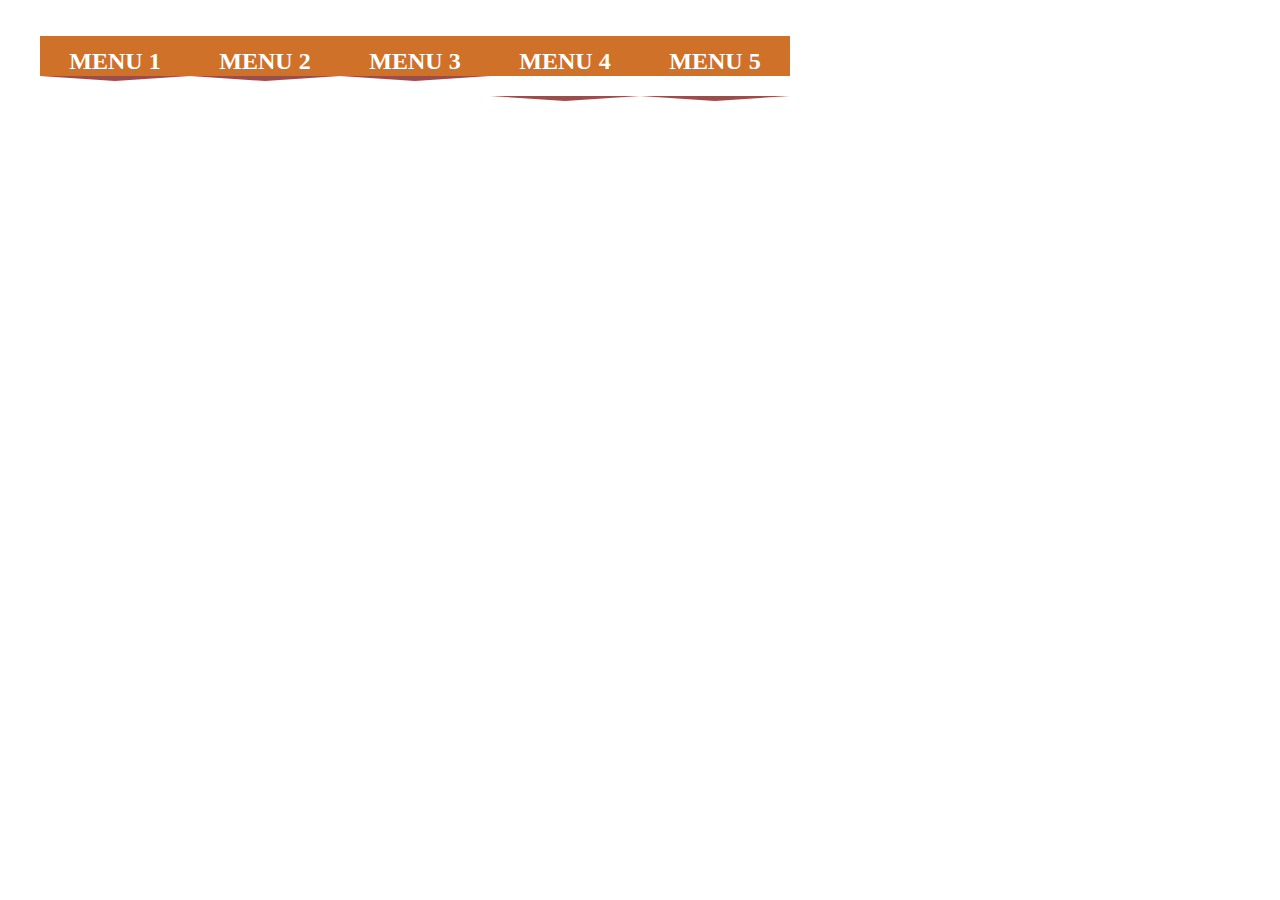
<file: drop down menu/index.html>
<!DOCTYPE html>
<html lang="en">
<head>
    <meta charset="UTF-8">
    <meta name="viewport" content="width=device-width, initial-scale=1.0">
    <title>Drop down menu</title>
    <link rel="stylesheet" href="style.css">
</head>
<body>
     <ul class="hlist">
        <li>
            <a href="#class" class="menu">
                <h2 class="menu-title"> Menu 1</h2>
                <ul class ="menu-dropdown">
                    <li>Home</li>
                    <li>About</li>
                    <li>Contact</li>
                    <li>Products</li>
                </ul>
            </a>
        </li>
         <li>
            <a href="#class" class="menu">
                <h2 class="menu-title menu-title 2nd"> Menu 2</h2>
                <ul class ="menu-dropdown">
                    <li>Home</li>
                    <li>About</li>
                    <li>Contact</li>
                    <li>Products</li>
                </ul>
            </a>
        </li>
            <li>
                <a href="#class" class="menu">
                    <h2 class="menu-title menu-title 3rd"> Menu 3</h2>
                    <ul class ="menu-dropdown">
                        <li>Home</li>
                        <li>About</li>
                        <li>Contact</li>
                        <li>Products</li>
                    </ul>
                </a>
            </li>
            <a href="#class" class="menu">
                    <h2 class="menu-title menu-title 4th"> Menu 4</h2>
                    <ul class ="menu-dropdown">
                        <li>Home</li>
                        <li>About</li>
                        <li>Contact</li>
                        <li>Products</li>
        </ul>
            </a>
        </li>
        <a href="#class" class="menu">
                    <h2 class="menu-title menu-title 5th"> Menu 5</h2>
                    <ul class ="menu-dropdown">
                        <li>Home</li>
                        <li>About</li>
                        <li>Contact</li>
                        <li>Products</li>
                    </ul> 
        </a>
    </li>           
</body>
</html>
</file>
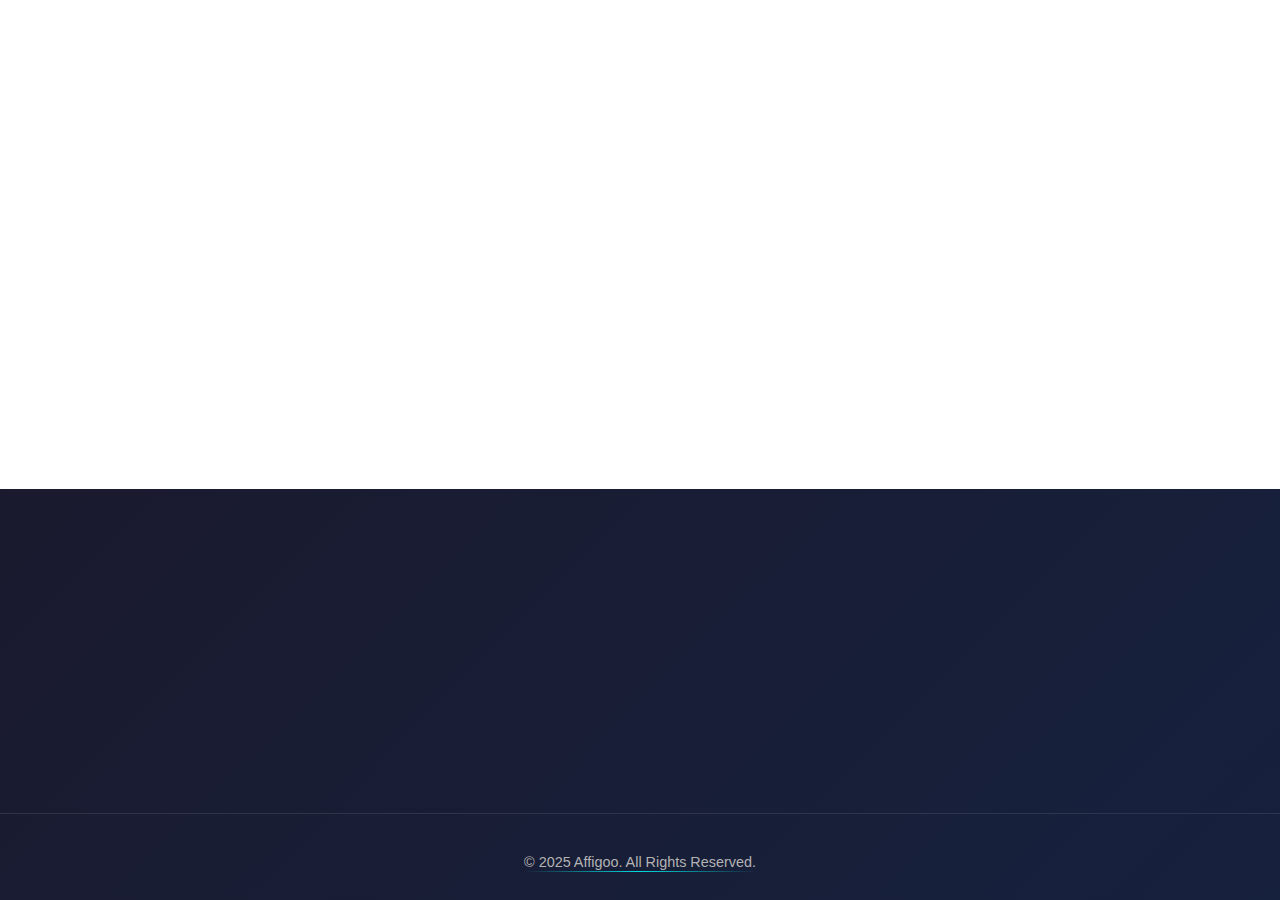
<file: footer/index.html>
<!DOCTYPE html>
<html lang="en">
  <head>
    <meta charset="UTF-8" />
    <meta name="viewport" content="width=device-width, initial-scale=1.0" />
    <title>Modern Animated Footer</title>
    <link
      rel="stylesheet"
      href="https://cdnjs.cloudflare.com/ajax/libs/font-awesome/6.4.0/css/all.min.css"
    />
    <link rel="stylesheet" href="style.css" />
  </head>
  <body>
    <footer class="footer-container">
      <div class="footer-wave"></div>
      <div class="footer-content">
        <div class="footer-column">
          <h3>About Us</h3>
          <p>
            We deliver innovative solutions to transform your business and help
            you achieve your goals in the digital era.
          </p>
          <div class="social-links">
            <a href="#"><i class="fab fa-facebook-f"></i></a>
            <a href="#"><i class="fab fa-twitter"></i></a>
            <a href="#"><i class="fab fa-linkedin-in"></i></a>
            <a href="#"><i class="fab fa-instagram"></i></a>
          </div>
        </div>

                


        <div class="footer-column">
          <h3>Services</h3>
          <ul class="footer-links">
            <li><a href="#">Web Design</a></li>
            <li><a href="#">App Development</a></li>
            <li><a href="#">Digital Marketing</a></li>
            <li><a href="#">SEO Services</a></li>
            <li><a href="#">UI/UX Design</a></li>
          </ul>
        </div>

        <div class="footer-column">
          <h3>Newsletter</h3>
          <p>Subscribe to our newsletter for the latest updates and offers.</p>
          <form class="newsletter-form">
            <input type="email" placeholder="Your Email" required />
            <button type="submit"><i class="fas fa-paper-plane"></i></button>
          </form>
        </div>
      </div>

      <div class="footer-bottom">
        <p>© 2025 Affigoo. All Rights Reserved.</p>
      </div>
    </footer>
  </body>
</html>
</file>
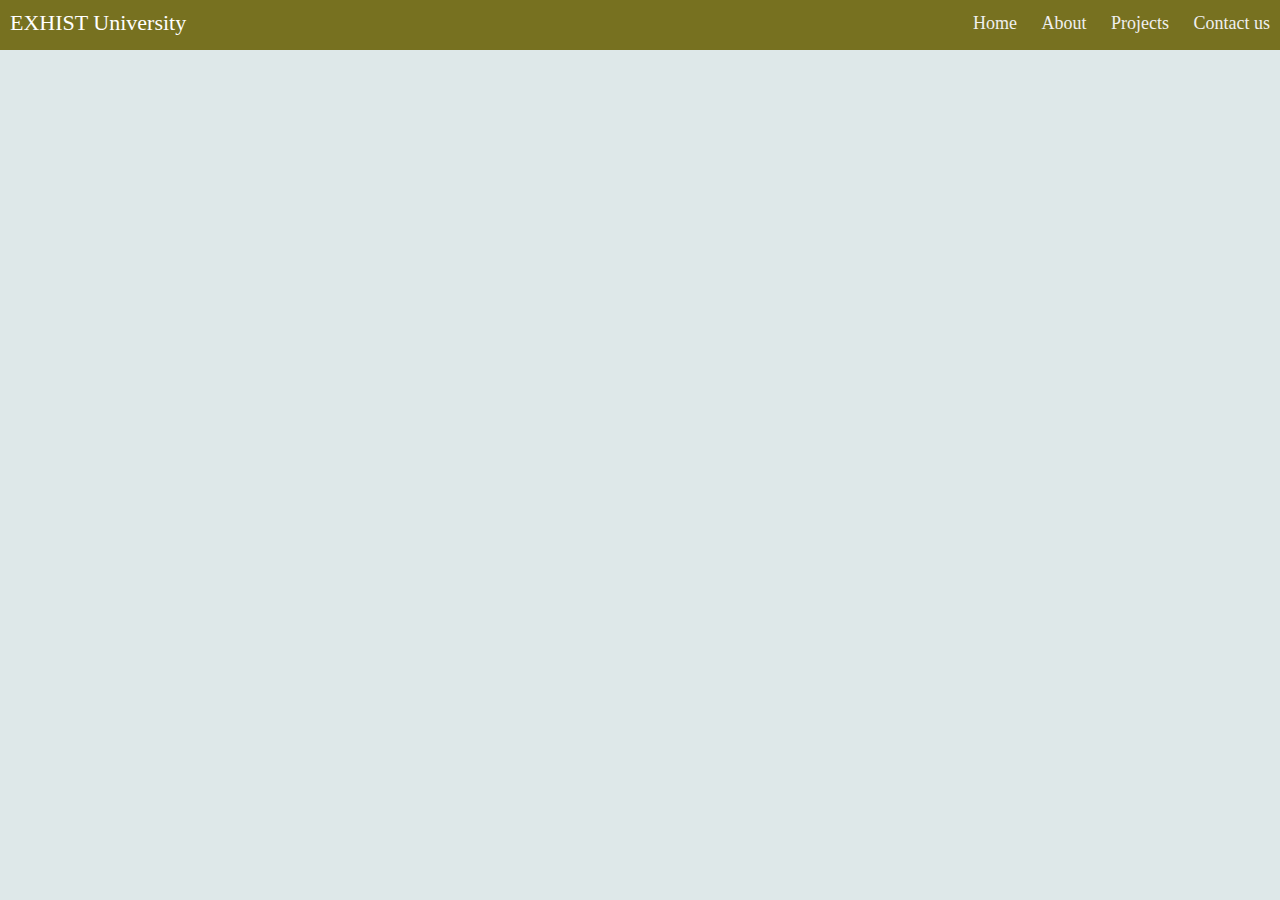
<file: nav-bar/index.html>
<!DOCTYPE html>
<html lang="en">
  <head>
    <title>Responsive Navbar</title>
    <meta charset="UTF-8" />
    <meta name="viewport" content="width=device-width" />
    <link rel="stylesheet" href="style.css" />
  </head>
  <body>
  <div class="nav">
  <input type="checkbox" id="nav-check">
  <div class="nav-header">
    <div class="nav-title">
      EXHIST University
    </div>
  </div>
  <div class="nav-btn">
    <label for="nav-check">
      <span></span>
      <span></span>
      <span></span>
    </label>
  </div>

  <div class="nav-links">
    <a href="#" target="_blank">Home</a>
    <a href="#" target="_blank">About</a>
    <a href="#" target="_blank">Projects</a>
    <a href="#" target="_blank">Contact us</a>
  </div>
</div>
 </body>
</html>
</file>
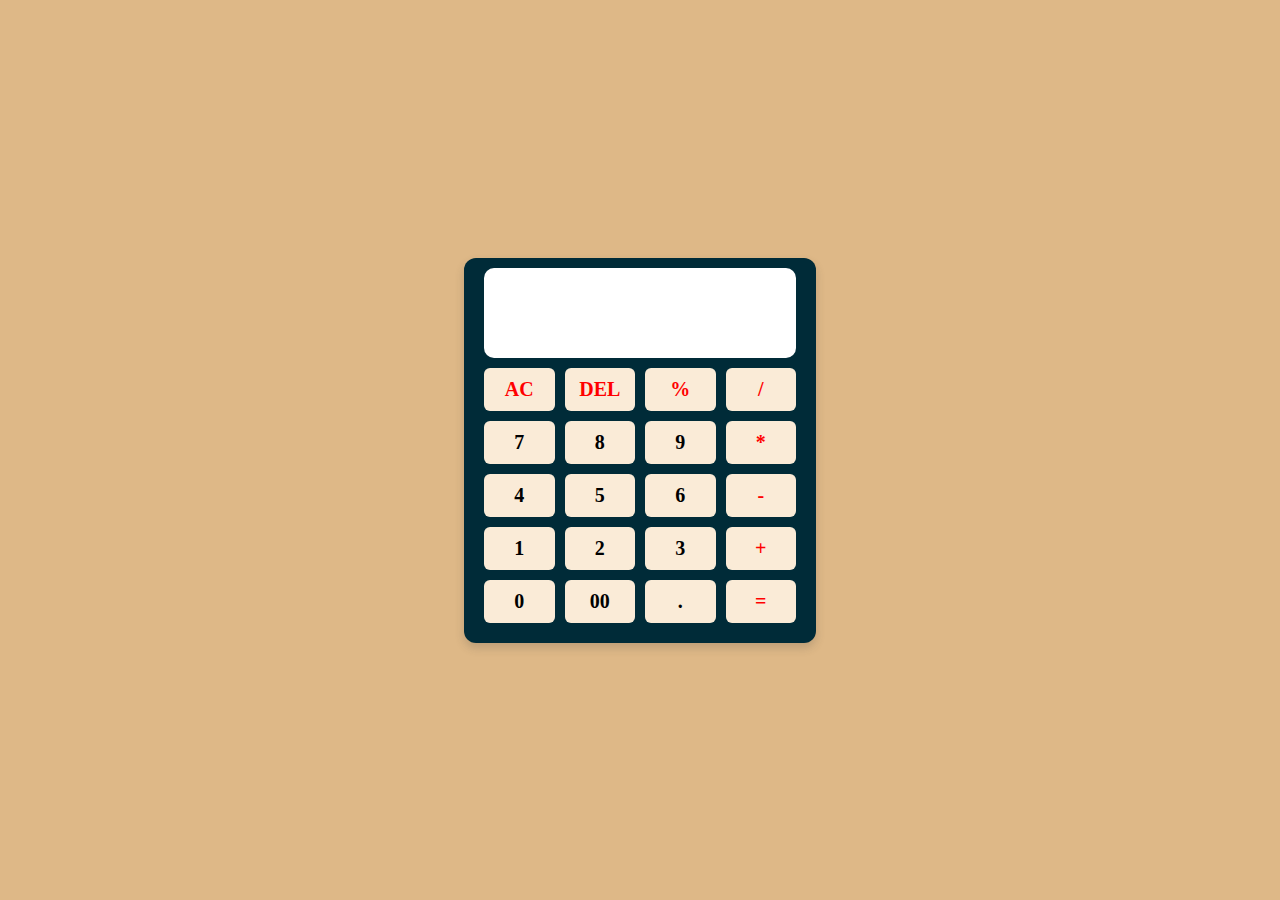
<file: normal calculator/index.html>
<!DOCTYPE html>
<html lang="en">
<head>
    <meta charset="UTF-8">
    <meta name="viewport" content="width=device-width, initial-scale=1.0">
    <title>calculator</title>
    <link rel="stylesheet" href="style.css">
</head>
<body>
    <div class="container">
        <input type="text" class="display" />
        <div class="buttons">
            <button class="operator" data-value="AC">AC</button>
        <button class="operator" data-value="DEL">DEL</button>
        <button class="operator" data-value="%">%</button>
        <button class="operator" data-value="/">/</button>

        <button data-value="7">7</button>
        <button data-value="8">8</button>
        <button data-value="9">9</button>
        <button class="operator" data-value="*">*</button>

        <button data-value="4">4</button>
        <button data-value="5">5</button>
        <button data-value="6">6</button>
        <button class="operator" data-value="-">-</button>

        <button  data-value="1">1</button>
        <button  data-value="2">2</button>
        <button  data-value="3">3</button>
        <button class="operator" data-value="+">+</button>

        <button  data-value="0">0</button>
        <button  data-value="00">00</button>
        <button  data-value=".">.</button>
        <button class="operator" data-value="=">=</button>
        </div>    

    </div>

    <script src="script.js"></script>
</body>
</html>
</file>
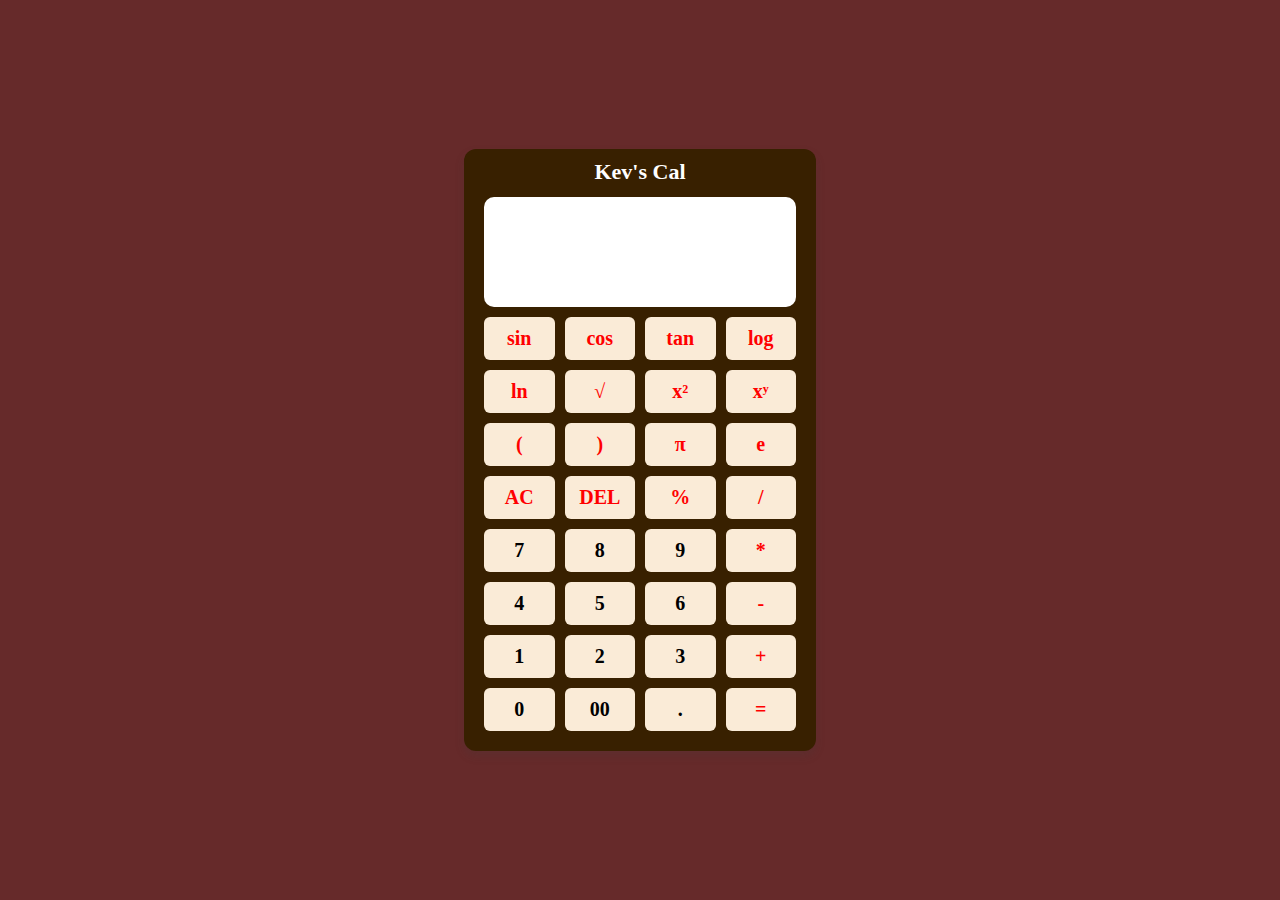
<file: calculator/calculating.html>
<!DOCTYPE html>
<html lang="en">
<head>
    <meta charset="UTF-8">
    <meta name="viewport" content="width=device-width, initial-scale=1.0">
    <title>Calculator</title>
    <link rel="stylesheet" href="style.css">
</head>
<body>
    <div class="container">
     <h2>Kev's Cal</h2>
        <input type="text" class="display" />
        <div class="buttons">
            <!-- Scientific function buttons -->
            <button class="operator" data-value="sin(">sin</button>
            <button class="operator" data-value="cos(">cos</button>
            <button class="operator" data-value="tan(">tan</button>
            <button class="operator" data-value="log(">log</button>

            <button class="operator" data-value="ln(">ln</button>
            <button class="operator" data-value="sqrt(">√</button>
            <button class="operator" data-value="^2">x²</button>
            <button class="operator" data-value="^">xʸ</button>

            <button class="operator" data-value="(">(</button>
            <button class="operator" data-value=")">)</button>
            <button class="operator" data-value="π">π</button>
            <button class="operator" data-value="e">e</button>
            <!-- ...existing buttons... -->
            <button class="operator" data-value="AC">AC</button>
            <button class="operator" data-value="DEL">DEL</button>
            <button class="operator" data-value="%">%</button>
            <button class="operator" data-value="/">/</button>

            <button data-value="7">7</button>
            <button data-value="8">8</button>
            <button data-value="9">9</button>
            <button class="operator" data-value="*">*</button>

            <button data-value="4">4</button>
            <button data-value="5">5</button>
            <button data-value="6">6</button>
            <button class="operator" data-value="-">-</button>

            <button data-value="1">1</button>
            <button data-value="2">2</button>
            <button data-value="3">3</button>
            <button class="operator" data-value="+">+</button>
            
            <button data-value="0">0</button>
            <button data-value="00">00</button>
            <button data-value=".">.</button>
            <button class="operator" data-value="=">=</button>
        </div>    

    </div>

    <script src="calcu.js"></script>
</body>
</html>
</file>
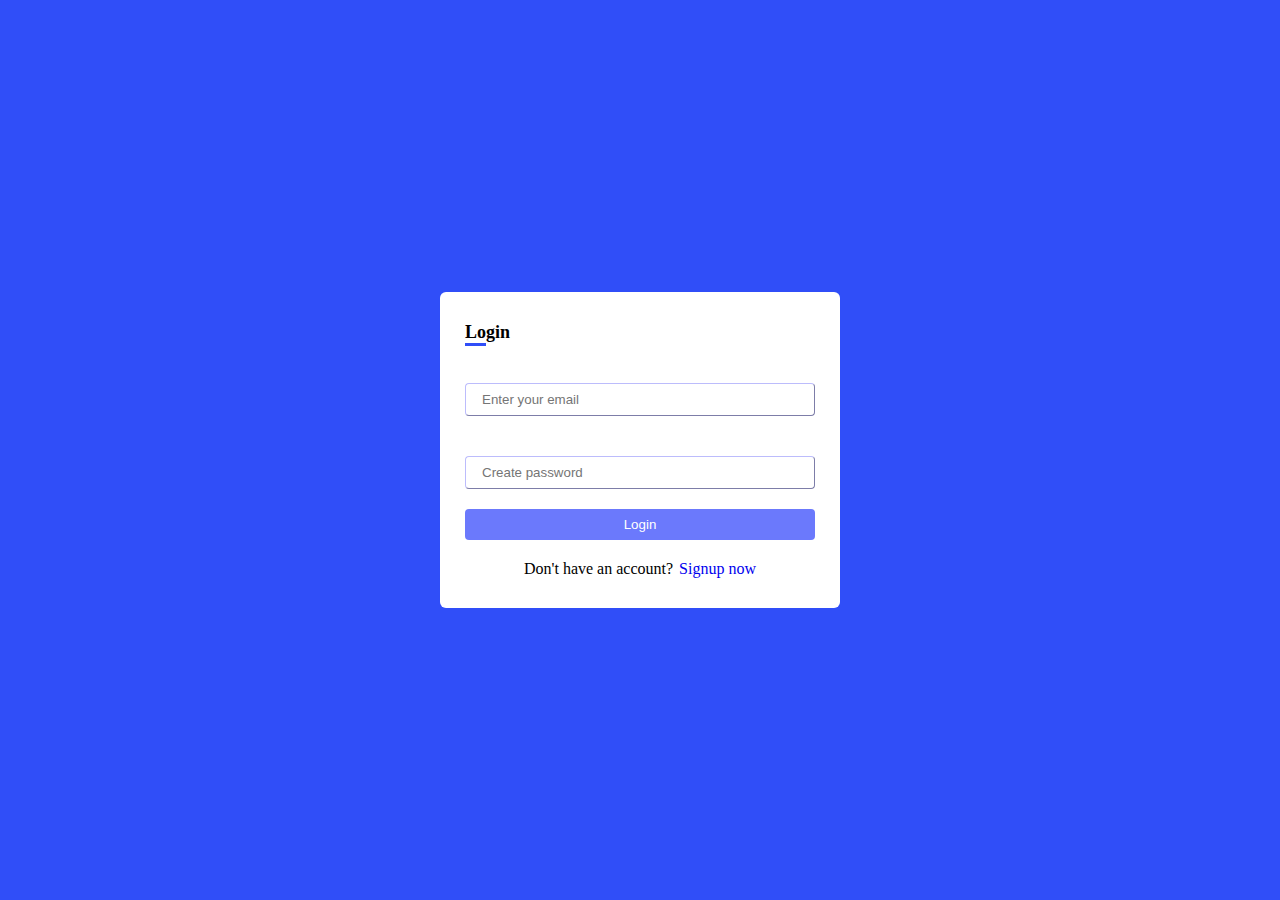
<file: login bih/login.html>
<!DOCTYPE html>
<html lang="en">
<head>
    <meta charset="UTF-8">
    <meta name="viewport" content="width=device-width, initial-scale=1.0">
    <title>Assignment</title>
    <style>
        *{
            padding: 0;
            margin: 0;
            box-sizing: border-box;
        }
        body{
            width: 100%;
            height: 100vh;
            display: flex;
            justify-content: center;
            align-items: center;
            background: rgb(48, 78, 248);
        }
        form{
            width: 400px;
            display: flex;
            justify-content: center;
            flex-direction: column;
            padding: 30px 25px;
            background: #fff;
            border-radius: 6px;
            gap: 20px;
        }
        legend{
            font-size: 18px;
            font-weight: bold;
        }
        legend span{
            padding-bottom: 1px;
            border-bottom: 3px solid rgb(48, 78, 248);
        }
        input{
            padding: 8px 16px;
            border: 1px outset rgb(188, 188, 252);
            border-radius: 4px;
            color: rgb(27, 27, 27);
            outline: none;
        }
        label{
            color: rgb(188, 188, 252);
            font-size: 14px;
        }
        input[type="submit"]{
            background: rgb(107, 121, 252);
            border: none;
            color: #fff;
            cursor: pointer;
        }
        p{
            text-align: center;
        }
        p a{
            text-decoration: none;
            margin-left: 2px;
            columns: rgb(107, 121, 252);
        }

        .error{
            font-size: 12px;
            color: red;
        }

    </style>
</head>
<body>

    <form action="#">
        <legend>
            <span>Lo</span>gin
        </legend>
        
        <!-- email -->
        <div class="error"></div>
        <input type="email" name="email" placeholder="Enter your email" id="email">
        <!-- password -->
        <div class="error"></div>
        <input type="password" name="password" placeholder="Create password" id="password">
        
        <!-- submit button -->
        <input type="submit" value="Login" id="register">
        <!-- login link -->
        <p>Don't have an account? <a href="homework.html">Signup now</a></p>
    </form>

    <script>
    // A helper function that takes an element id and returns the corresponding DOM element
    function login(id) {
        return document.getElementById(id);
    }

    // Getting references to input fields and button using their ids
    let email = login("email");
    let password = login("password");
    let register = login("register");

    // A flag to check if the form validation is successful
    let log = false;

    // Adding a click event listener to the register button
    register.addEventListener("click", function(e){
        // Prevents form submission by default
        e.preventDefault();

        // Collecting all elements with the class "error" (used to display error messages)
        let error = document.querySelectorAll(".error");

        // -------- Email Validation --------
        // Regex pattern to validate email format
        let emailRegex = /^[a-zA-Z0-9._%+-]+@[a-zA-Z0-9.-]+\.[a-zA-Z]{2,}$/;

        if (email.value == "") {
            // If email field is empty
            error[0].innerHTML = "Email is Required";
            log = false;
            e.preventDefault();
        } else if (!email.value.match(emailRegex)) {
            // If email format is invalid
            error[0].innerHTML = "Email is Invalid";
            log = false;
            e.preventDefault();
        } else {
            // If email passes validation, clear the error message
            error[0].innerHTML = "";
            log = true;
        }

        // -------- Password Validation --------
        // Regex pattern: at least 6 characters, one uppercase, one lowercase, and one number
        let passwordRegex = /^(?=.*[a-z])(?=.*[A-Z])(?=.*\d).{6,}$/;

        if (password.value == "") {
            // If password field is empty
            error[1].innerHTML = "Password is Required";
            log = false;
            e.preventDefault();
        } else if (!password.value.match(passwordRegex)) {
            // If password does not meet requirements
            error[1].innerHTML = "Password must be at least 6 characters long and include at least one uppercase letter, one lowercase letter, and one number.";
            log = false;
            e.preventDefault();
        } else {
            // If password passes validation, clear the error message
            error[1].innerHTML = "";
            log = true;
        }

        // -------- Final Check --------
        // If both email and password validations are successful
        if (log == true) {
            // Redirect user to index.html
            window.location.href = "index.html"; 
        }
    })
</script>

    
</body>
</html>
</file>
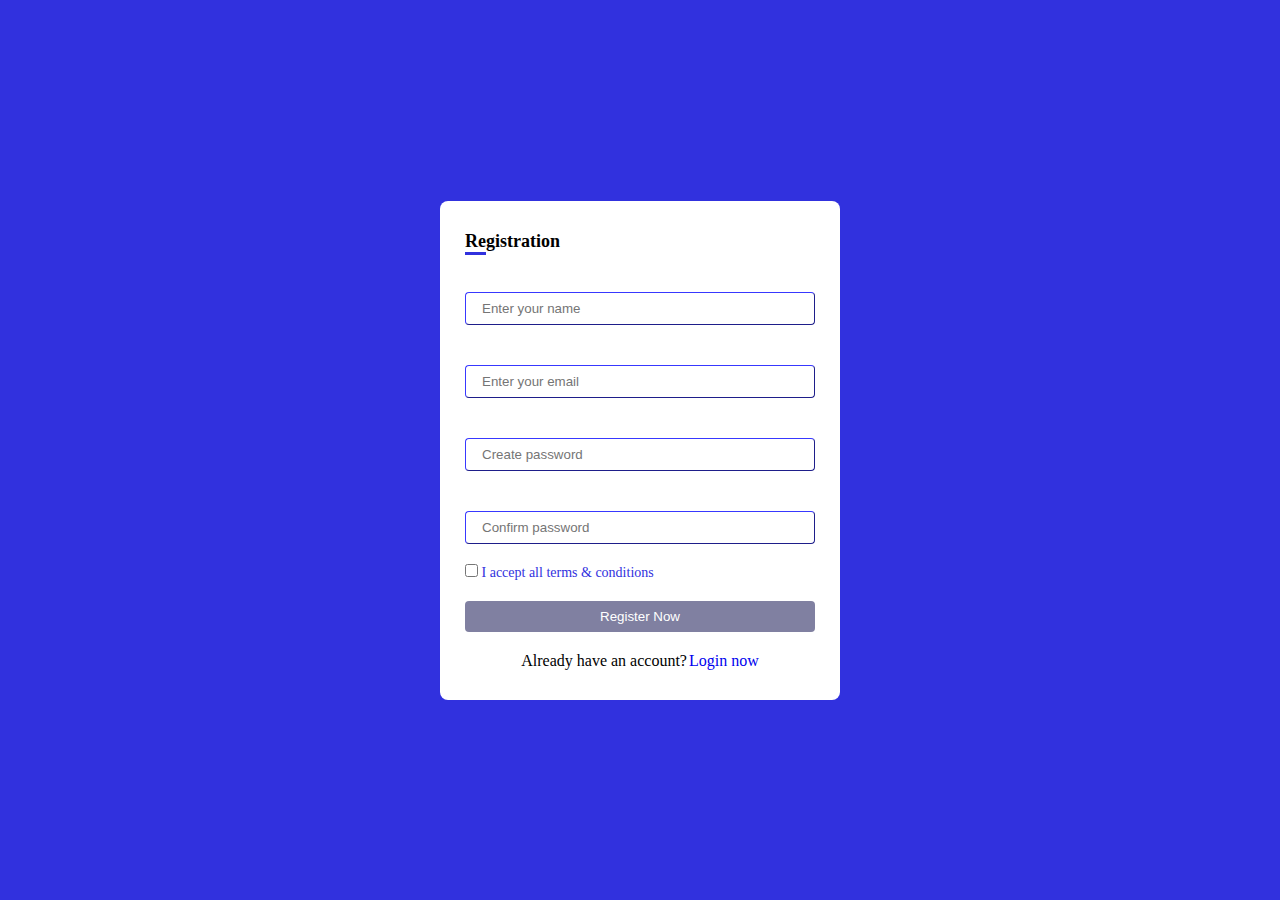
<file: signup .html/Signup.html>
<!DOCTYPE html>
<html lang="en">
<head>
    <meta charset="UTF-8">
    <meta name="viewport" content="width=device-width, initial-scale=1.0">
    <title>Registration</title>
</head>
<style>
    *{
        padding: 0;
        margin: 0;
        box-sizing: border-box;
    }
    body{
        width: 100%;
        height:100vh ;
        display:flex;
        justify-content: center;
        align-items: center;
        background-color: rgb(49, 49, 222);
    }
    form{
        width: 400px;
        display: flex;
        justify-content: center;
        flex-direction: column;
        padding: 30px 25px;
        background-color: #fff;
        border-radius: 8px;
        gap:20px

    }
    legend{
        font-size: 18px;
        font-weight:bold;
        font-family:'Calibri'; 
    }
    legend span{
        padding-bottom: 1px;
        border-bottom: 3px solid rgb(49, 49, 222);
    }
    input{
        padding: 8px 16px;
        border:1px outset rgb(49, 49, 222); 
        border-radius: 4px;
        color:rgb(116, 116, 178);
        outline: none;
    }
    label{
        color:rgb(49, 49, 222);
        font-size: 14px;
    }
    input[type="submit"]{
        background-color:rgb(49, 49, 222);
        color:#fff;
        border:none;
        cursor: pointer;
    }
    input[type="submit"]:disabled{
        background-color: rgb(128, 128, 161);
        cursor:not-allowed;
    }
    p{
        text-align: center;
    }
    p a{
        text-decoration: none;
        margin-left: 2px;
        columns:rgb(49, 49, 222);
    }
    .error{
        color: red;
        font-size: 12px;
    }

</style>
<body>
    <form>
        <legend>
            <span>Re</span>gistration
        </legend>
        <div class="error"></div>
        <input type="text" name="name" placeholder="Enter your name" id="name">
        <div class="error"></div>
        <input type="email" name="email" placeholder="Enter your email" id="email">
        <div class="error"></div>
        <input type="password" name="password" placeholder="Create password" id="password">
        <div class="error"></div>
        <input type="password" name="password" placeholder="Confirm password" id="confirmpassword">
        <label for="terms">
             <input type="checkbox" name="terms" id="terms">
        I accept all terms & conditions
        </label>
        <input type="submit" value="Register Now" id="register" disabled>
        <p>Already have an account?<a href="login.html">Login now</a></p>
    </form>
    <script>
        function login(id){
        //defines a function named login
            return document.getElementById(id)
        }// looks for an html document with id
        let name = login("name");
        // declaring the variable and calling the function
        let email = login("email");
        let password = login("password");
        let confirmpassword = login("confirmpassword");
        let terms = login("terms");
        let register = login("register");

        terms.addEventListener("change",function (){
            register.disabled = !this.checked;
        })

        register.addEventListener("click",function(e){
            let error = document.querySelectorAll(".error");
            //name validation
            e.preventDefault();
            if(name.value== ""){
                error[0].innerHTML = "Name is Required";
            }else{
                error.innerHTML = "";
            }
            //email validation
            let emailRegex = /^[a-zA-Z0-9._%+-]+@[a-zA-Z0-9.-]+\.[a-zA-Z]{2,}$/;
            if(email.value== ""){
                error[1].innerHTML = "Email is Required";
            }else if(!emailRegex.test(email.value)){
                error[1].innerHTML = "Invalid Email";
                e.preventDefault();
            }else{
                error[1].innerHTML = "";
            }
            //password validation
            let passwordRegex = /^(?=.\d)(?=.[a-z])(?=.*[A-Z]).{6,20}$/
            if(password.value== ""){
                error[2].innerHTML = "Password is Required";
                e.preventDefault();
            }else if(!passwordRegex.test(password.value)){
                error[2].innerHTML = "Password must be 6-20 characters long, contain at least one uppercase letter, one lowercase letter, and one number.";
                e.preventDefault();
            }else{
                error[2].innerHTML = "";
            }
            //confirm password validation
            if(confirmpassword.value== ""){
                error[3].innerHTML = "Confirm Password is Required";
                e.preventDefault();
            }else if(confirmpassword.value !== password.value){
                error[3].innerHTML = "Passwords do not match";
                e.preventDefault();
            }else{
                error[3].innerHTML = "";
            }
        })
    </script>

</body>
</html>
</file>
<file: drop down menu/style.css>
@import url(https://fonts.googleapis.com/css?family=Roboto:400,700); 

html{
    background-color: rgb(255, 255, 255);
}
body{
    overflow: hidden;
    margin: 0 auto;
    background-color: #dfdbdb;
    font-family: "Roboto" sans-serif;
    color: gray;

} 

ul {
    list-style-type: none;
}

a{
    text-decoration: none;
    color: inherit;
    font-weight: bold;
}

*{
    box-sizing: border-box;
}

.menu{
    display: block;
    position: relative;
    cursor: pointer;
}

.menu-title{
    display: block;
    width: 150px;
    height: 40px;
    padding: 12px 0 0;
    background: rgb(207, 113, 40);
    color: rgb(255, 255, 255);
    text-align: center;
    font-weight: bold;
    text-transform: uppercase;
    transition: 0.3s background color;
}

.menu-title:before{
    content: '';
    display: block;
    height: 0;
    border-top: 5px solid rgb(153, 78, 78);
    border-left: 75px solid transparent;
    border-right: 75px solid transparent;
    border-bottom: 0 solid #dfdbdb;
    position: absolute;
    top: 100%;
    left: 0;
    z-index: 101;
    transition: 0.2s 0.2s border-top ease-out, 0.3s border-top-color;
}

.menu-title:hover{
    background: rgb(180, 119, 73);
}

.menu-title:hover:before{
    border-top-color: rgb(163, 55, 55);
}

.menu:hover > .menu-title:before{
    border-top-width: 0;
    transition: 0.2s border-top-width ease-in, 0.3s border-top-color;
}

.menu-title:after{
    content: '';
    display: block;
    height: 0;
    border-left: 75px solid transparent;
    border-right: 75px solid transparent;
    border-bottom: 0 solid #dfdbdb;
    bottom: 0;
    left: 0;
    z-index: 101;
    transition: 0.2s border-bottom ease-in;
}

.menu:hover > .menu-title:after{
    border-bottom-width: 5px;
    transition: 0,2s 0.2s border-bottom-width ease-out;
}

.menu-title_2nd{
    background: royalblue;
}

.menu-title_2nd:before{
    border-top-color: royalblue;
}

.menu-title_2nd:hover:before{
    border-top-color: royalblue;
}

.menu-title_3rd{
    background: teal;
}

.menu-title_3rd:hover{
    background: teal;
}

.menu-title_3rd:before{
    border-top-color: teal;
}

.menu-title_3rd:hover:before{
    border-top-color: teal;
}

.menu-dropdown{
    min-width: 100%;
    padding: 15px;
    position: absolute;
    background: #dfdbdb;
    z-index: 100;
    transition: 0.5s padding, 0.5s background;
}

.menu-dropdown:after{
    content: '';
    display: block;
    height: 0;
    border-top: 5px solid #dfdbdb;
    border-left: 75px solid transparent;
    border-right: 75px solid transparent;
    position: absolute;
    z-index: 101;
    top: 100%;
    left: 0;
    transition: 0,5s border-top;
}
.menu:not(:hover) > .menu-dropdown{
    border-top-color: #dfdbdb;

}  
.menu:not(:hover) > .menu-dropdown:after{  
    border-top-color: #dfdbdb;
}

.menu:not(:hover) > .menu-dropdown{
    padding: 40px 0 40px;
    background: #dfdbdb;
    z-index: 99;
}

.menu-dropdown > * {
    overflow: hidden;
    height: 30px;
    padding: 5px 10px;
    background: rgba(0, 0, 0, 0);
    white-space: nowrap;
    transition: 0.5s height cubic-bezier(0.73, 0.32, 0.34, 1.5), 0.5s padding cubic-bezier(0.73, 0.32, 0.34, 1.5), 0.5s, margin cubic-bezier(0.73, 0.32, 0.34, 1.5), 0.5s 0.2s background-color;
}

.menu-dropdown > *:hover{
    background:  rgba(0, 0, 0, 0);
}
.menu:not(:hover) > .menu-dropdown{
    visibility: hidden;
    height: 0;
    padding-top: 0;
    padding-bottom: 0;
    margin-top: 0;
    color:  rgba(25, 25, 25, 0);
    transition: 0.5s 0.1s height, 0.5s 0.1s padding, 0.5s 0.1s margin, 0.3s color, 0.6s visibility;
    z-index: 99;
}

.hlist > * {
    float: left;
}

.hlist > * + *{
    margin-left: 0;
    
}
</file>
<file: footer/style.css>
* {
  margin: 0;
  padding: 0;
  box-sizing: border-box;
  font-family: 'Segoe UI', Tahoma, Geneva, Verdana, sans-serif;
}

body {
  min-height: 100vh;
  display: flex;
  flex-direction: column;
}

.footer-container {
  margin-top: auto;
  background: linear-gradient(135deg, #1a1a2e 0%, #16213e 100%);
  color: #fff;
  padding: 60px 0 30px;
  position: relative;
  overflow: hidden;
}

.footer-wave {
  position: absolute;
  top: -50px;
  left: 0;
  width: 100%;
  height: 50px;
  background: url('data:image/svg+xml;utf8,<svg viewBox="0 0 1200 120" xmlns="http://www.w3.org/2000/svg" preserveAspectRatio="none"><path d="M0,0V46.29c47.79,22.2,103.59,32.17,158,28,70.36-5.37,136.33-33.31,206.8-37.5C438.64,32.43,512.34,53.67,583,72.05c69.27,18,138.3,24.88,209.4,13.08,36.15-6,69.85-17.84,104.45-29.34C989.49,25,1113-14.29,1200,52.47V0Z" fill="%231a1a2e" opacity=".25"/><path d="M0,0V15.81C13,36.92,27.64,56.86,47.69,72.05,99.41,111.27,165,111,224.58,91.58c31.15-10.15,60.09-26.07,89.67-39.8,40.92-19,84.73-46,130.83-49.67,36.26-2.85,70.9,9.42,98.6,31.56,31.77,25.39,62.32,62,103.63,73,40.44,10.79,81.35-6.69,119.13-24.28s75.16-39,116.92-43.05c59.73-5.85,113.28,22.88,168.9,38.84,30.2,8.66,59,6.17,87.09-7.5,22.43-10.89,48-26.93,60.65-49.24V0Z" fill="%231a1a2e" opacity=".5"/><path d="M0,0V5.63C149.93,59,314.09,71.32,475.83,42.57c43-7.64,84.23-20.12,127.61-26.46,59-8.63,112.48,12.24,165.56,35.4C827.93,77.22,886,95.24,951.2,90c86.53-7,172.46-45.71,248.8-84.81V0Z" fill="%231a1a2e"/></svg>');
  background-size: cover;
}

.footer-content {
  max-width: 1200px;
  margin: 0 auto;
  padding: 0 20px;
  display: grid;
  grid-template-columns: repeat(auto-fit, minmax(250px, 1fr));
  gap: 40px;
}

.footer-column h3 {
  font-size: 1.3rem;
  margin-bottom: 25px;
  position: relative;
  padding-bottom: 10px;
}

.footer-column h3::after {
  content: '';
  position: absolute;
  left: 0;
  bottom: 0;
  width: 50px;
  height: 2px;
  background: linear-gradient(90deg, #00dbde 0%, #fc00ff 100%);
  border-radius: 2px;
}

.footer-column p {
  margin-bottom: 20px;
  line-height: 1.6;
  color: #b3b3b3;
}

.footer-links {
  list-style: none;
}

.footer-links li {
  margin-bottom: 15px;
}

.footer-links a {
  color: #b3b3b3;
  text-decoration: none;
  transition: all 0.3s ease;
  display: inline-block;
  position: relative;
}

.footer-links a:hover {
  color: #fff;
  transform: translateX(5px);
}

.footer-links a::before {
  content: '';
  position: absolute;
  width: 0;
  height: 1px;
  bottom: -2px;
  left: 0;
  background: linear-gradient(90deg, #00dbde 0%, #fc00ff 100%);
  transition: width 0.3s ease;
}

.footer-links a:hover::before {
  width: 100%;
}

.social-links {
  display: flex;
  gap: 15px;
  margin-top: 20px;
}

.social-links a {
  display: flex;
  align-items: center;
  justify-content: center;
  width: 40px;
  height: 40px;
  background: rgba(255, 255, 255, 0.1);
  border-radius: 50%;
  color: #fff;
  transition: all 0.3s ease;
}

.social-links a:hover {
  background: linear-gradient(135deg, #00dbde 0%, #fc00ff 100%);
  transform: translateY(-3px);
  box-shadow: 0 5px 15px rgba(0, 0, 0, 0.3);
}

.footer-bottom {
  text-align: center;
  padding-top: 40px;
  margin-top: 40px;
  border-top: 1px solid rgba(255, 255, 255, 0.1);
  color: #b3b3b3;
  font-size: 0.9rem;
}

.footer-bottom p {
  position: relative;
  display: inline-block;
}

.footer-bottom p::after {
  content: '';
  position: absolute;
  width: 100%;
  height: 1px;
  bottom: -2px;
  left: 0;
  background: linear-gradient(
    90deg,
    transparent 0%,
    #00dbde 50%,
    transparent 100%
  );
  animation: underlinePulse 3s infinite;
}

@keyframes underlinePulse {
  0% {
    opacity: 0.3;
  }
  50% {
    opacity: 1;
  }
  100% {
    opacity: 0.3;
  }
}

.newsletter-form {
  display: flex;
  margin-top: 20px;
}

.newsletter-form input {
  flex: 1;
  padding: 12px;
  border: none;
  border-radius: 4px 0 0 4px;
  background: rgba(255, 255, 255, 0.1);
  color: #fff;
  outline: none;
}

.newsletter-form button {
  padding: 0 20px;
  background: linear-gradient(135deg, #00dbde 0%, #fc00ff 100%);
  color: #fff;
  border: none;
  border-radius: 0 4px 4px 0;
  cursor: pointer;
  transition: all 0.3s ease;
}

.newsletter-form button:hover {
  opacity: 0.9;
  transform: scale(1.02);
}

/* Responsive adjustments */
@media (max-width: 768px) {
  .footer-content {
    grid-template-columns: 1fr;
    gap: 30px;
  }

  .footer-column {
    text-align: center;
  }

  .footer-column h3::after {
    left: 50%;
    transform: translateX(-50%);
  }

  .social-links {
    justify-content: center;
  }

  .newsletter-form {
    flex-direction: column;
  }

  .newsletter-form input {
    border-radius: 4px;
    margin-bottom: 10px;
  }

  .newsletter-form button {
    border-radius: 4px;
    padding: 12px;
  }
}

/* Animation for footer elements */
@keyframes fadeInUp {
  from {
    opacity: 0;
    transform: translateY(20px);
  }
  to {
    opacity: 1;
    transform: translateY(0);
  }
}

.footer-column {
  animation: fadeInUp 0.6s ease forwards;
  opacity: 0;
}

.footer-column:nth-child(1) {
  animation-delay: 0.1s;
}
.footer-column:nth-child(2) {
  animation-delay: 0.3s;
}
.footer-column:nth-child(3) {
  animation-delay: 0.5s;
}
.footer-column:nth-child(4) {
  animation-delay: 0.7s;
}
</file>
<file: nav-bar/style.css>
* {
  box-sizing: border-box;
}

body {
  margin: 0px;
  font-family: 'segoe ui';
  background-color: rgb(222, 232, 233);
}

.nav {
  height: 50px;
  width: 100%;
  background-color: rgb(119, 113, 32);
  position: relative;
}

.nav > .nav-header {
  display: inline;
}

.nav > .nav-header > .nav-title {
  display: inline-block;
  font-size: 22px;
  color: #fff;
  padding: 10px 10px 10px 10px;
}

.nav > .nav-btn {
  display: none;
}

.nav > .nav-links {
  display: inline;
  float: right;
  font-size: 18px;
}

.nav > .nav-links > a {
  display: inline-block;
  padding: 13px 10px 13px 10px;
  text-decoration: none;
  color: #efefef;
}

.nav > .nav-links > a:hover {
  background-color: rgba(170, 21, 133, 0.3);
}

.nav > #nav-check {
  display: none;
}

@media (max-width:800px) {
  .nav > .nav-btn {
    display: inline-block;
    position: absolute;
    right: 0px;
    top: 0px;
  }
  .nav > .nav-btn > label {
    display: inline-block;
    width: 50px;
    height: 50px;
    padding: 13px;
  }
  .nav > .nav-btn > label:hover,.nav  #nav-check:checked ~ .nav-btn > label {
    background-color: rgba(0, 0, 0, 0.3);
  }
  .nav > .nav-btn > label > span {
    display: block;
    width: 25px;
    height: 10px;
    border-top: 2px solid #eee;
  }
  .nav > .nav-links {
    position: absolute;
    display: block;
    width: 100%;
    background-color: rgb(160, 156, 95);
    height: 0px;
    transition: all 0.3s ease-in;
    overflow-y: hidden;
    top: 50px;
    left: 0px;
  }
  .nav > .nav-links > a {
    display: block;
    width: 100%;
  }
  .nav > #nav-check:not(:checked) ~ .nav-links {
    height: 0px;
  }
  .nav > #nav-check:checked ~ .nav-links {
    height: calc(100vh - 50px);
    overflow-y:auto;
  }
}
</file>
<file: normal calculator/style.css>
*{
    margin: 0;
    padding: 0;
    box-sizing: border-box;
    font-family: 'Times New Roman', Times, serif;
}
body{
    height: 100vh;
    display: flex;
    align-items: center;
    justify-content: center;
    background-color: burlywood;
}
.container{
    position: relative;
    max-width: 400px;
    border-radius: 12px;
    padding: 10px 20px 20px;
    background-color: rgb(0, 43, 56);
    box-shadow: 0 5px 10px rgba(61, 58, 58, 0.2);
}
.display{
    height: 90px;
    width: 100%;
    outline: none;
    border: none;
    text-align: right;
    margin-bottom: 10px;
    font-size: 25px;
    color: rgb(0, 0, 0);
    pointer-events: none;
    border-radius: 10px;
}
.buttons{
    display: grid;
    grid-template-columns: repeat(4, 1fr);
    grid-gap: 10px;
}
.buttons button{
    padding: 10px;
    font-size: 20px;
    font-weight: bold;
    border: none;
    border-radius: 6px;
    cursor: pointer;
    background-color: antiquewhite;
}
.buttons button:hover{
    transform: scale(1.1);
    background-color: rgb(255, 255, 255);
}
.operator{
    color: rgb(255, 0, 0);
}
</file>
<file: calculator/style.css>
*{
    margin: 0;
    padding: 0;
    box-sizing: border-box;
    font-family: 'Times New Roman', Times, serif;
}
body{
    height: 100vh;
    display: flex;
    align-items: center;
    justify-content: center;
    background-color: rgb(102, 42, 42);
}
.container{
    position: relative;
    max-width: 400px;
    border-radius: 12px;
    padding: 10px 20px 20px;
    background-color: rgb(56, 32, 0);
    box-shadow: 0 5px 10px rgba(61, 58, 58, 0.2);
    
}
h2{
    color: #fff;
    text-align: center;
    margin-bottom: 12px;
    font-size: 22px;
}
.display{
    height: 110px;
    width: 100%;
    outline: none;
    border: none;
    text-align: right;
    margin-bottom: 10px;
    font-size: 25px;
    color: rgb(0, 0, 0);
    pointer-events: none;
    border-radius: 10px;
}
.buttons{
    display: grid;
    grid-template-columns: repeat(4, 1fr);
    grid-gap: 10px;
}
.buttons button{
    padding: 10px;
    font-size: 20px;
    font-weight: bold;
    border: none;
    border-radius: 6px;
    cursor: pointer;
    background-color: antiquewhite;
}
.buttons button:hover{
    transform: scale(1.1);
    background-color: rgb(255, 255, 255);
}
.operator{
    color: rgb(255, 0, 0);
}
</file>
